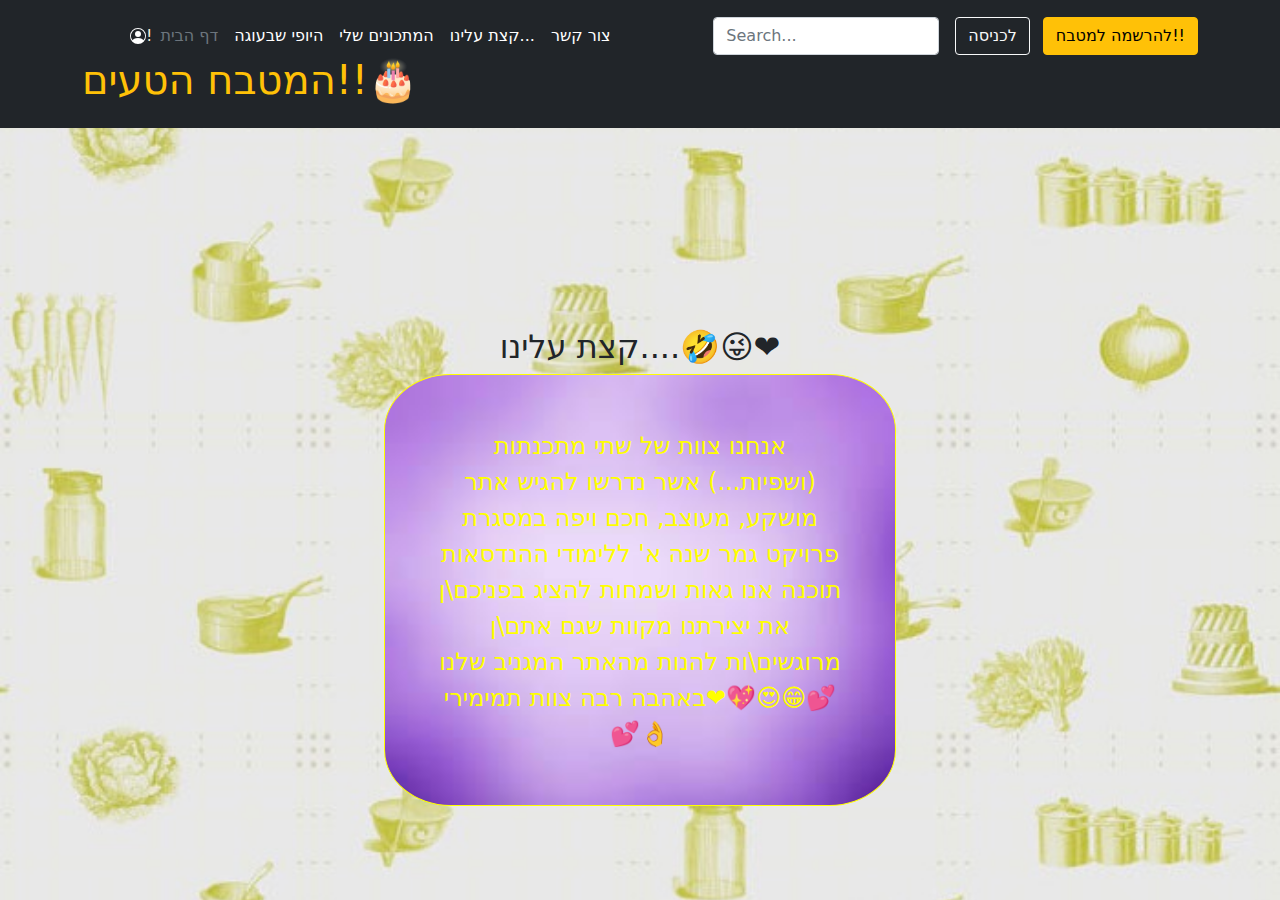
<file: about.html>
<!DOCTYPE html>
<html lang="en">
<head>
    <meta charset="UTF-8">
    <meta http-equiv="X-UA-Compatible" content="IE=edge">
    <meta name="viewport" content="width=device-width, initial-scale=1.0">
    <title>Document</title>
    <link rel="stylesheet" href="bootstrap-5.0.2-dist/css/bootstrap.css">
    <link rel="stylesheet" href="style.css">
</head>
<body>
        <header class="p-3 bg-dark text-white">
                <div class="container">
                  <div class="d-flex flex-wrap align-items-center justify-content-center justify-content-lg-start">
                    <a href="/" class="d-flex align-items-center mb-2 mb-lg-0 text-white text-decoration-none">
                      <svg class="bi me-2" width="40" height="32" role="img" aria-label="Bootstrap"><use xlink:href="#bootstrap"></use></svg>
                      <svg xmlns="http://www.w3.org/2000/svg" width="16" height="16" fill="currentColor" class="bi bi-person-circle" viewBox="0 0 16 16">
                        <path d="M11 6a3 3 0 1 1-6 0 3 3 0 0 1 6 0z"/>
                        <path fill-rule="evenodd" d="M0 8a8 8 0 1 1 16 0A8 8 0 0 1 0 8zm8-7a7 7 0 0 0-5.468 11.37C3.242 11.226 4.805 10 8 10s4.757 1.225 5.468 2.37A7 7 0 0 0 8 1z"/>
                      </svg>
                      <span id="profile">!</span>
                 
                    </a>
            
                    <ul class="nav col-12 col-lg-auto me-lg-auto mb-2 justify-content-center mb-md-0">
                      <li><a href="/index.html" class="nav-link px-2 text-secondary">דף הבית</a></li>
                     
                      <li><a href="/preety.html" class="nav-link px-2 text-white">היופי שבעוגה</a></li>
                      <li><a href="/myRecipies.html" class="nav-link px-2 text-white">המתכונים שלי</a></li>
                      <li><a href="#" class="nav-link px-2 text-white">קצת עלינו...</a></li>
                      <li><a href="/contact.html" class="nav-link px-2 text-white">צור קשר</a></li>
                    </ul>
                
                    <form class="col-12 col-lg-auto mb-3 mb-lg-0 me-lg-3">
                      <input type="search" class="form-control form-control-dark" id="searchText" placeholder="Search..." aria-label="Search">
                    </form>
                    
            
                    <div class="text-end">
                      <button type="button" class="btn btn-outline-light me-2" id="login"> לכניסה</button>
                      <button type="button" class="btn btn-warning" id="signup">להרשמה למטבח!!</button>
                    </div>
                    <br>
                  

                    <h1>המטבח הטעים!!🎂</h1>
                  </div>

                </div>
              </header>
</div>
<h2>קצת עלינו....🤣😜❤</h2>
<p>
אנחנו צוות של שתי מתכנתות (ושפיות...)
אשר נדרשו להגיש אתר מושקע, מעוצב, חכם ויפה במסגרת פרויקט גמר שנה א' ללימודי ההנדסאות תוכנה
אנו גאות ושמחות להציג בפניכם\ן את יצירתנו 
מקוות שגם אתם\ן מרוגשים\ות להנות מהאתר המגניב שלנו
באהבה רבה
צוות תמימירי❤💖😍😁💕💕👌
</p>
<style>
  header{
    height: 20%;
  }
  p{
    padding: 53px;
    background-image: url(images/רקע7.jpg);
    background-size: cover;
    width: 40%;
    margin: auto;
    border: 1px solid;
    border-radius: 13%;
    color: yellow;
    font-size: 24px;
    /* color: white; */
  }
  h2{
    margin-top: 200px;
  }
</style>
</body>
</html>
</file>
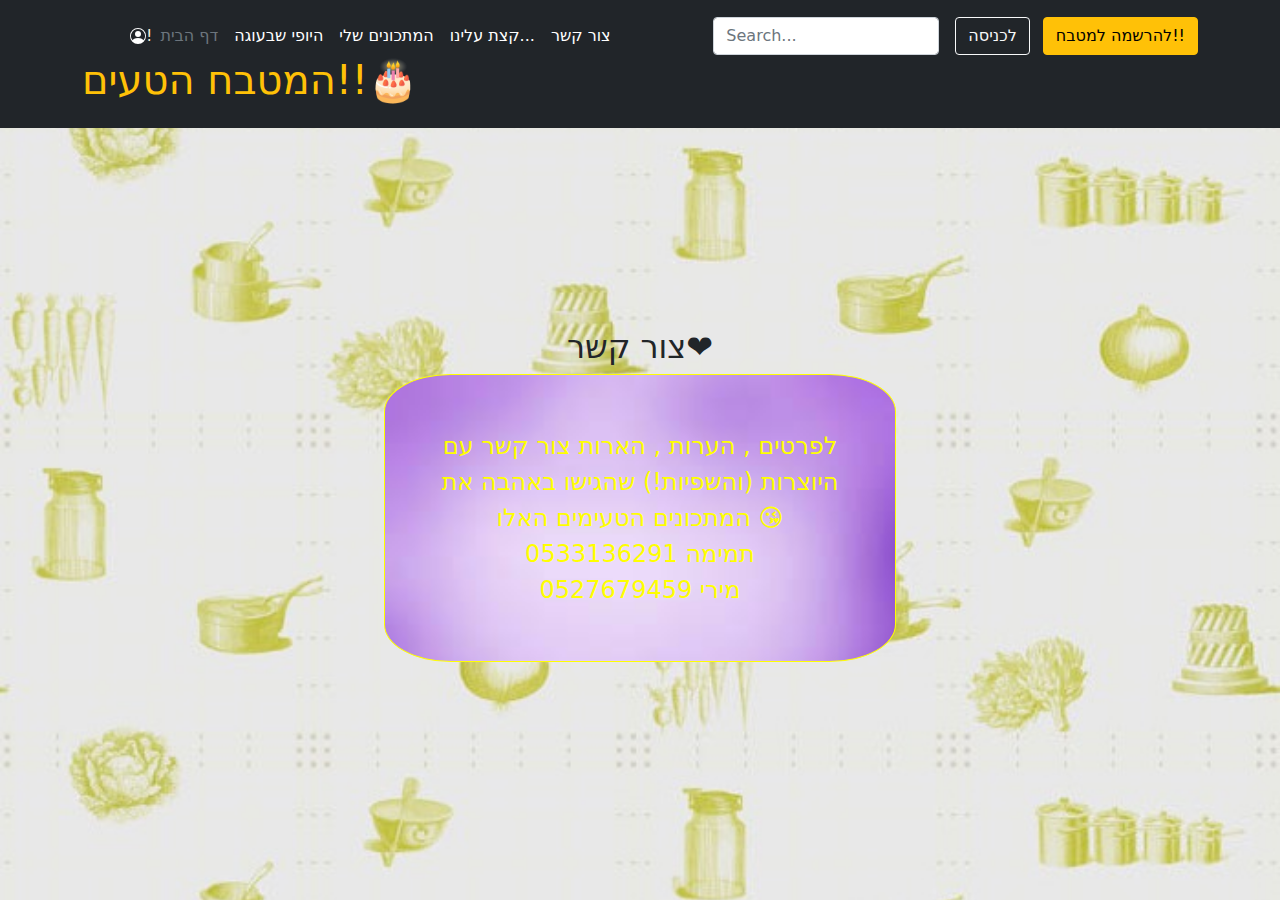
<file: contact.html>
<!DOCTYPE html>
<html lang="en">
<head>
    <meta charset="UTF-8">
    <meta http-equiv="X-UA-Compatible" content="IE=edge">
    <meta name="viewport" content="width=device-width, initial-scale=1.0">
    <title>Document</title>
    <link rel="stylesheet" href="bootstrap-5.0.2-dist/css/bootstrap.css">
    <link rel="stylesheet" href="style.css">
</head>
<body>
        <header class="p-3 bg-dark text-white">
                <div class="container">
                  <div class="d-flex flex-wrap align-items-center justify-content-center justify-content-lg-start">
                    <a href="/" class="d-flex align-items-center mb-2 mb-lg-0 text-white text-decoration-none">
                      <svg class="bi me-2" width="40" height="32" role="img" aria-label="Bootstrap"><use xlink:href="#bootstrap"></use></svg>
                      <svg xmlns="http://www.w3.org/2000/svg" width="16" height="16" fill="currentColor" class="bi bi-person-circle" viewBox="0 0 16 16">
                        <path d="M11 6a3 3 0 1 1-6 0 3 3 0 0 1 6 0z"/>
                        <path fill-rule="evenodd" d="M0 8a8 8 0 1 1 16 0A8 8 0 0 1 0 8zm8-7a7 7 0 0 0-5.468 11.37C3.242 11.226 4.805 10 8 10s4.757 1.225 5.468 2.37A7 7 0 0 0 8 1z"/>
                      </svg>
                      <span id="profile">!</span>
                 
                    </a>
            
                    <ul class="nav col-12 col-lg-auto me-lg-auto mb-2 justify-content-center mb-md-0">
                      <li><a href="/index.html" class="nav-link px-2 text-secondary">דף הבית</a></li>
                      <li><a href="/preety.html" class="nav-link px-2 text-white">היופי שבעוגה</a></li>
                      <li><a href="/myRecipies.html" class="nav-link px-2 text-white">המתכונים שלי</a></li>
                      <li><a href="/about.html" class="nav-link px-2 text-white">קצת עלינו...</a></li>
                      <li><a href="/contact.html" class="nav-link px-2 text-white">צור קשר</a></li>
                    </ul>
                
                    <form class="col-12 col-lg-auto mb-3 mb-lg-0 me-lg-3">
                      <input type="search" class="form-control form-control-dark" id="searchText" placeholder="Search..." aria-label="Search">
                    </form>
                    
            
                    <div class="text-end">
                      <button type="button" class="btn btn-outline-light me-2" id="login"> לכניסה</button>
                      <button type="button" class="btn btn-warning" id="signup">להרשמה למטבח!!</button>
                    </div>
                    <br>
                  

                    <h1>המטבח הטעים!!🎂</h1>
              </header>
</div>
<h2>צור קשר❤</h2>

<p>
    לפרטים , הערות , הארות 
    צור קשר עם היוצרות (והשפיות!) שהגישו באהבה את המתכונים הטעימים האלו
    😘<br>
    תמימה 0533136291<br>
    מירי 0527679459
    
</p>
<style>
  header{
    height: 20%;
  }
  p{
    padding: 53px;
    
    background-image: url(images/רקע7.jpg);
    background-size: cover;
    width: 40%;
    margin: auto;
    border: 1px solid;
    border-radius: 13%;
    color: yellow;
    font-size: 24px;
    /* color: white; */
  }
  h2{
    margin-top: 200px;
  }
</style>
</body>
</html>
</file>
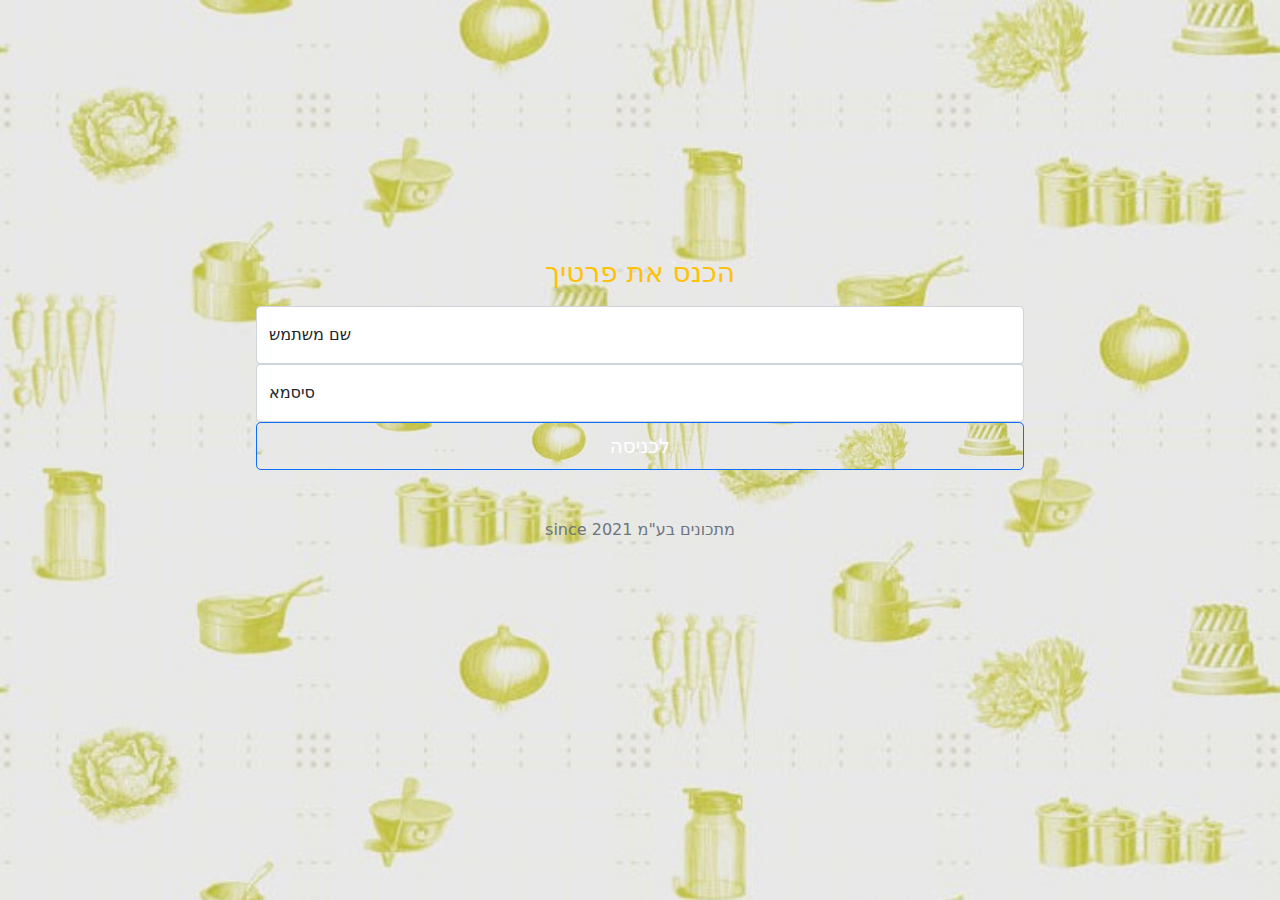
<file: login.html>
<!DOCTYPE html>
<html lang="en">
<head>
    <meta charset="UTF-8">
    <meta http-equiv="X-UA-Compatible" content="IE=edge">
    <meta name="viewport" content="width=device-width, initial-scale=1.0">
    <title>Document</title>
     <link rel="stylesheet" href="bootstrap-5.0.2-dist/css/bootstrap.css" />
     <link rel="stylesheet" href="/style.css">
</head>
<body>
    <h2></h2>
    <main class="form-signin" >
        <form id="loginform">
          <h1 class="h3 mb-3 fw-normal">הכנס את פרטיך</h1>
      
          <div class="form-floating">
            <input type="text" class="form-control" id="floatingInput" placeholder="name"   name="userName" required>
            <label for="floatingInput">שם משתמש</label>
          </div>
          <div class="form-floating">
            <input type="password" class="form-control" id="floatingPassword" placeholder="Password" required name="password" >
            <label for="floatingPassword">סיסמא</label>
          </div>
          </div>
          <button class="w-100 btn btn-lg btn-primary" id="buttonSignin" type="submit">לכניסה</button>
          <p class="mt-5 mb-3 text-muted">since 2021 מתכונים בע"מ</p>
        </form>
      </main>
    
    <!-- <div class="container">
        <form class="row g-3 needs-validation was-validated" novalidate>
            <div class="col-md-3 col-sm-6">
                <label for="userName" class="form-label">הכנס את שם המשתמש שלך</label>
                <input type="text" class="form-control" id="userName" required name="userName">
                <div class="valid-feedback">
                   שלום
                </div>
            </div>
            <div class="col-md-3 col-sm-6">
                <label for="password" class="form-label">הכנס את סיסמתך</label>
                <input type="password" class="form-control" id="password" value="" required name="password">
                <div class="valid-feedback">
 
                   
            </div>
           
            </div>
            <div class="col-12">
                <button class="btn btn-primary" type="submit">Submit form</button>
            </div>
        </form>
    </div> -->
<!-- </div> -->
<a href=""></a>
<!-- <form>
        <img class="mb-4" src="/docs/5.0/assets/brand/bootstrap-logo.svg" alt="" width="72" height="57">
        <h1 class="h3 mb-3 fw-normal">Please sign in</h1>
    
        <div class="form-floating">
          <input type="email" class="form-control" id="floatingInput" placeholder="name@example.com">
          <label for="floatingInput">Email address</label>
        </div>
        <div class="form-floating">
          <input type="password" class="form-control" id="floatingPassword" placeholder="Password">
          <label for="floatingPassword">Password</label>
        </div>
    
        <div class="checkbox mb-3">
          <label>
            <input type="checkbox" value="remember-me"> Remember me
          </label>
        </div>
        <button class="w-100 btn btn-lg btn-primary" type="submit">Sign in</button>
        <p class="mt-5 mb-3 text-muted">© 2017–2021</p>
      </form> -->
    <script src="jquery-3.2.1.js"></script>
    <script src="bootstrap-5.0.2-dist/js/bootstrap.js"></script>
    <script>
    const form = document.querySelector('#loginform');  
       const h2 =document.querySelector('h2');
       const a =document.querySelector('a');

       form.onsubmit = (e) => {
           e.preventDefault();
        //    בדיקה האם הטופס תקין
            if (form.checkValidity()) 
            {
                const formData = new FormData(form);
                const data = Object.fromEntries([...formData.entries()]);
                console.log((data));
                
                if(data.password == localStorage.getItem(data.userName))
                {
                sessionStorage.setItem("currentUser" , JSON.stringify(data)); 
                h2.innerHTML = `ברוך הבא ${data.userName}`;
                a.innerHTML = ' -להכנסת מתכון';
                a.href = '/newRecipe.html';
                }
                else 
                {
                h2.innerHTML = 'אחד מהפרטים שהקשת שגויים';
                a.innerHTML = 'האם ברצונך להרשם?';
                a.href='/signup.html';
                } 
            }
       }
    </script>
</body>
</html>
</file>
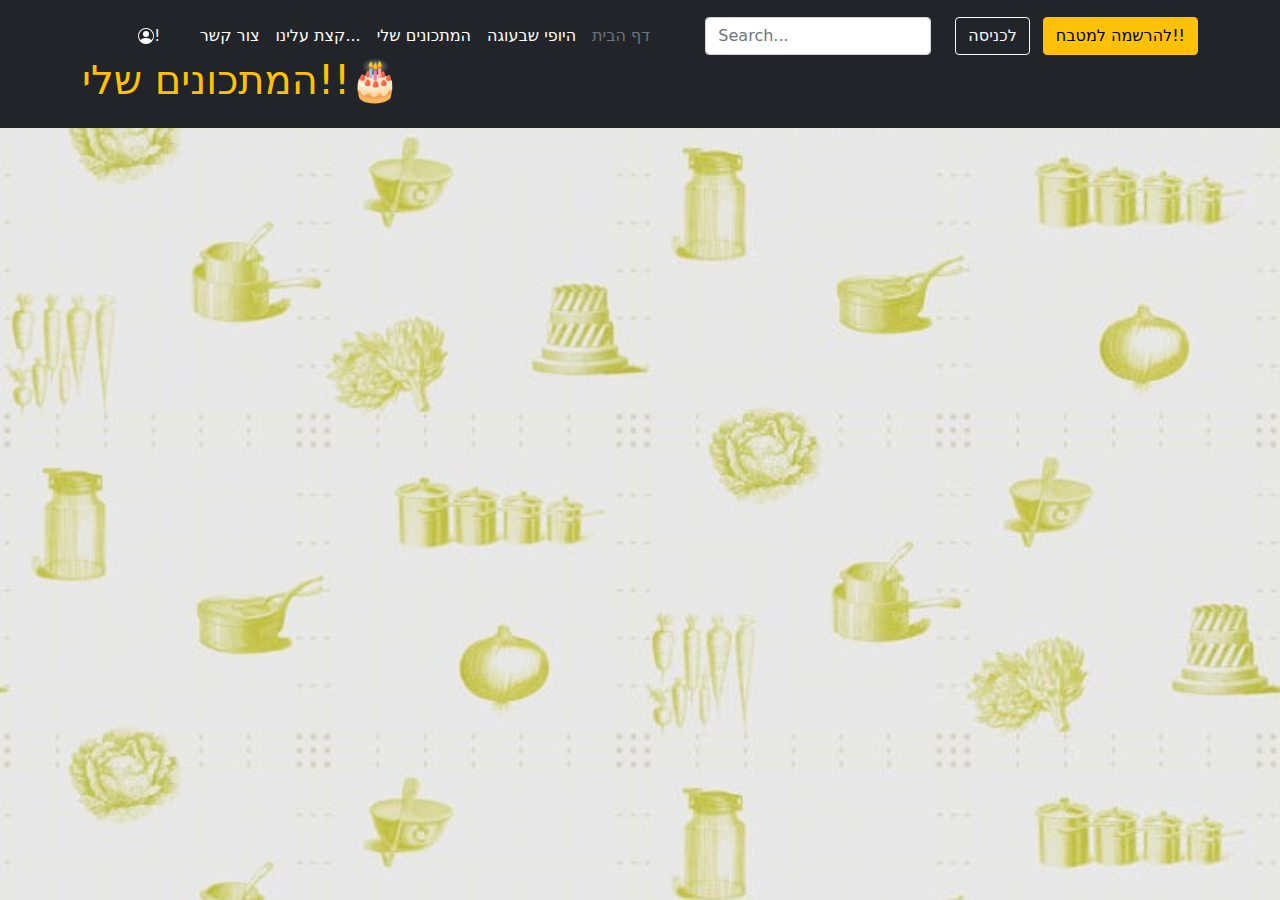
<file: myRecipies.html>
<!DOCTYPE html>
<html lang="en">
<head>
    <meta charset="UTF-8">
    <meta http-equiv="X-UA-Compatible" content="IE=edge">
    <meta name="viewport" content="width=device-width, initial-scale=1.0">
    <title>Document</title>
    <link rel="stylesheet" href="style.css">
    <link rel="stylesheet" href="bootstrap-5.0.2-dist/css/bootstrap.css">
    <link rel="stylesheet" href="bootstrap-5.0.2-dist/css/bootstrap.rtl.css">
</head>
<body>
        <header class="p-3 bg-dark text-white">
                <div class="container">
                  <div class="d-flex flex-wrap align-items-center justify-content-center justify-content-lg-start">
                    <a href="/" class="d-flex align-items-center mb-2 mb-lg-0 text-white text-decoration-none">
                      <svg class="bi me-2" width="40" height="32" role="img" aria-label="Bootstrap"><use xlink:href="#bootstrap"></use></svg>
                      <svg xmlns="http://www.w3.org/2000/svg" width="16" height="16" fill="currentColor" class="bi bi-person-circle" viewBox="0 0 16 16">
                        <path d="M11 6a3 3 0 1 1-6 0 3 3 0 0 1 6 0z"/>
                        <path fill-rule="evenodd" d="M0 8a8 8 0 1 1 16 0A8 8 0 0 1 0 8zm8-7a7 7 0 0 0-5.468 11.37C3.242 11.226 4.805 10 8 10s4.757 1.225 5.468 2.37A7 7 0 0 0 8 1z"/>
                      </svg>
                      <span id="profile">!</span>
                 
                    </a>
            
                    <ul class="nav col-12 col-lg-auto me-lg-auto mb-2 justify-content-center mb-md-0">
                        <li><a href="/contact.html" class="nav-link px-2 text-white">צור קשר</a></li>
                        <li><a href="/about.html" class="nav-link px-2 text-white">קצת עלינו...</a></li>
                        <li><a href="/myRecipies.html" class="nav-link px-2 text-white">המתכונים שלי</a></li>
                        <li><a href="/preety.html" class="nav-link px-2 text-white">היופי שבעוגה</a></li>
                        <li><a href="/index.html" class="nav-link px-2 text-secondary">דף הבית</a></li>
                        </ul>
                
                    <form class="col-12 col-lg-auto mb-3 mb-lg-0 me-lg-3">
                      <input type="search" class="form-control form-control-dark" id="searchText" placeholder="Search..." aria-label="Search">
                    </form>
                    
            
                    <div class="text-end">
                      <button type="button" class="btn btn-outline-light me-2" id="login"> לכניסה</button>
                      <button type="button" class="btn btn-warning" id="signup">להרשמה למטבח!!</button>
                    </div>
                    <br>
                    <h1>המתכונים שלי!!🎂</h1>
                    
                  </div>
                </div>
              </header>
        <h2></h2>
        <h3><span id="preptime"></span> <span id="rama"></span></h3>
        <p id="myIngrid"></p>
        <p id="ofen"></p>
<script>
    const myRecipe = JSON.parse(localStorage.getItem(`myRecipe_${JSON.parse(sessionStorage.getItem("currentUser")).userName}`));

    const h2 = document.querySelector('h2');
    const  prepering = document.querySelector('#preptime');
    const  rama = document.querySelector('#rama');
    const myIngrid = document.querySelector('#myIngrid');
    const ofen = document.querySelector('#ofen');
    h2.innerHTML= myRecipe.name;
   prepering.innerHTML = myRecipe.preparationTime;
   

</script>
</body>
</html>
</file>
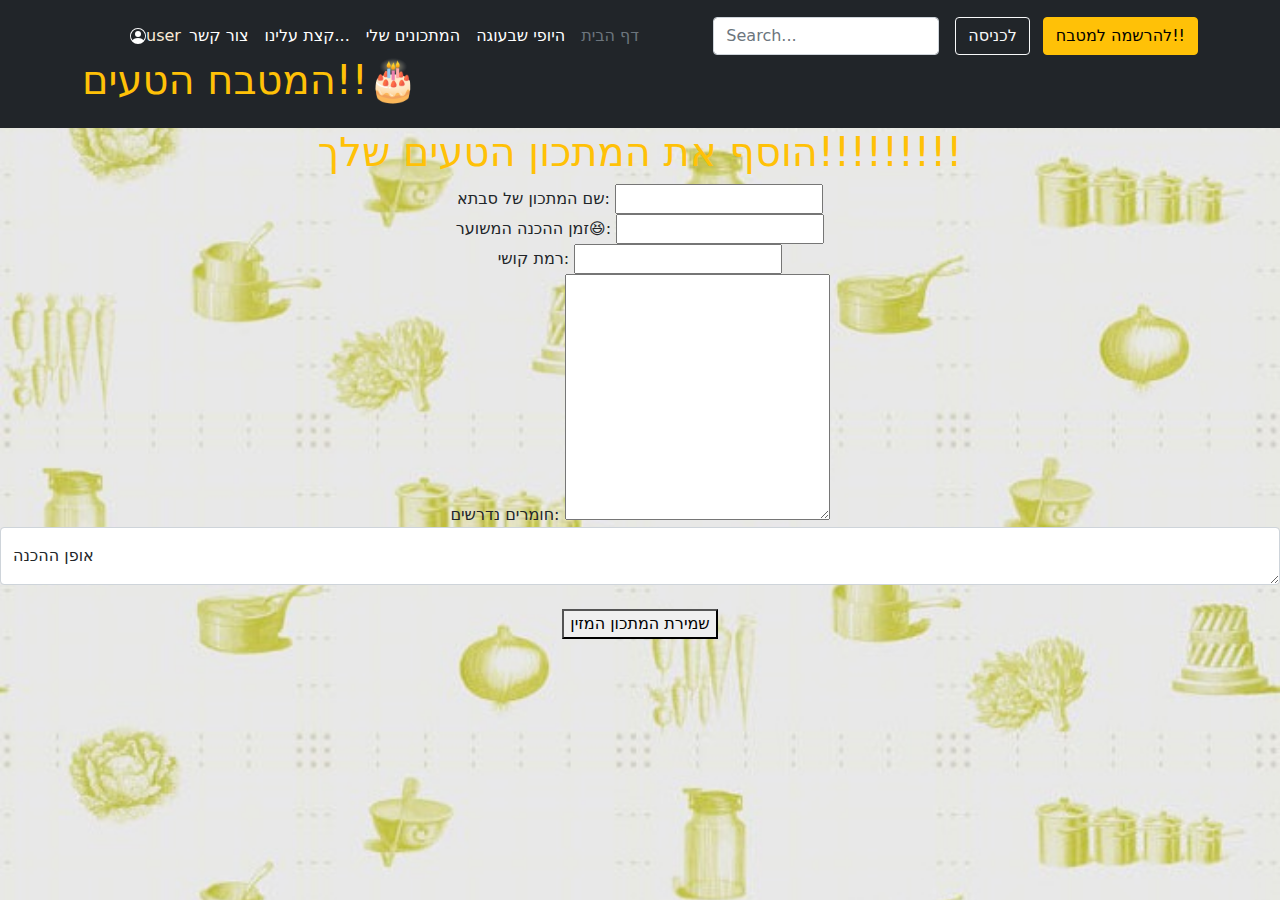
<file: newRecipe.html>
<!DOCTYPE html>
<html lang="en">
<head>
    <meta charset="UTF-8">
    <meta http-equiv="X-UA-Compatible" content="IE=edge">
    <meta name="viewport" content="width=device-width, initial-scale=1.0">
    <title>Document</title>
    <link rel="stylesheet" href="/style.css">
    <link rel="stylesheet" href="bootstrap-5.0.2-dist/css/bootstrap.css">
</head>
<body>
        <header class="p-3 bg-dark text-white">
                <div class="container">
                  <div class="d-flex flex-wrap align-items-center justify-content-center justify-content-lg-start">
                    <a href="/" class="d-flex align-items-center mb-2 mb-lg-0 text-white text-decoration-none">
                      <svg class="bi me-2" width="40" height="32" role="img" aria-label="Bootstrap"><use xlink:href="#bootstrap"></use></svg>
                      <svg xmlns="http://www.w3.org/2000/svg" width="16" height="16" fill="currentColor" class="bi bi-person-circle" viewBox="0 0 16 16">
                        <path d="M11 6a3 3 0 1 1-6 0 3 3 0 0 1 6 0z"/>
                        <path fill-rule="evenodd" d="M0 8a8 8 0 1 1 16 0A8 8 0 0 1 0 8zm8-7a7 7 0 0 0-5.468 11.37C3.242 11.226 4.805 10 8 10s4.757 1.225 5.468 2.37A7 7 0 0 0 8 1z"/>
                      </svg>
                      <span id="profile">!</span>
                 
                    </a>

                    <ul class="nav col-12 col-lg-auto me-lg-auto mb-2 justify-content-center mb-md-0">
                    <li><a href="/contact.html" class="nav-link px-2 text-white">צור קשר</a></li>
                    <li><a href="/about.html" class="nav-link px-2 text-white">קצת עלינו...</a></li>
                    <li><a href="/myRecipies.html" class="nav-link px-2 text-white">המתכונים שלי</a></li>
                    <li><a href="/preety.html" class="nav-link px-2 text-white">היופי שבעוגה</a></li>
                    <li><a href="/index.html" class="nav-link px-2 text-secondary">דף הבית</a></li>
                    </ul>
                
                    <form class="col-12 col-lg-auto mb-3 mb-lg-0 me-lg-3">
                      <input type="search" class="form-control form-control-dark" id="searchText" placeholder="Search..." aria-label="Search">
                    </form>
                    
            
                    <div class="text-end">
                      <button type="button" class="btn btn-outline-light me-2" id="login"> לכניסה</button>
                      <button type="button" class="btn btn-warning" id="signup">להרשמה למטבח!!</button>
                    </div>
                    <br>
                    <h1>המטבח הטעים!!🎂</h1>
                  </div>
                </div>
              </header>
    <h1>הוסף את המתכון הטעים שלך!!!!!!!!!</h1>
    <form >
        <label for="name">  שם המתכון של סבתא:</label> <input type="text" name="name" required>  <br>
        <label for="preparationTime">  זמן ההכנה המשוער😆:</label> <input type="text" name="preparationTime" required>  <br>
        <label for="level">  רמת קושי: </label> <input type="text" name="level" required>  <br>
        <label for="ingredients">  חומרים נדרשים:</label> <textarea name="ingredients" id="" cols="30" rows="10" required></textarea> <br>
        <div class="form-floating">
                <textarea class="form-control" placeholder="Leave a comment here" id="floatingTextarea" required></textarea>
                <label for="floatingTextarea">אופן ההכנה</label>
              </div><br>
        <button type="submit">שמירת המתכון המזין</button>
    </form>
    <script src="jquery-3.2.1.js"></script>
    <script src="bootstrap-5.0.2-dist/js/bootstrap.js"></script>
   
    <script>
       const form = document.querySelector('form');
       form.onsubmit = (e) => {
           e.preventDefault();
        //    בדיקה האם הטופס תקין
            if (form.checkValidity()) {
                const formData = new FormData(form);
                const data = Object.fromEntries([...formData.entries()]);
                localStorage.setItem(`myRecipe_${JSON.parse(sessionStorage.getItem("currentUser")).userName}`, JSON.stringify(data));
                location.href = '/';
            }
       }

const profile = document.querySelector('#profile');
const currentUserJson = sessionStorage.getItem('currentUser');
//משתמש ברירת מחדל כאשר אין משתמש נוכחי רשום במערכת
const defaultUser = 
{
userName : "user",
password : ""
}

// המרה של המחרוזת לאובייקט
const currentUser = JSON.parse(currentUserJson) || defaultUser;

profile.innerHTML = currentUser.userName || " ";

    </script>
 
</body>
</html>
</file>
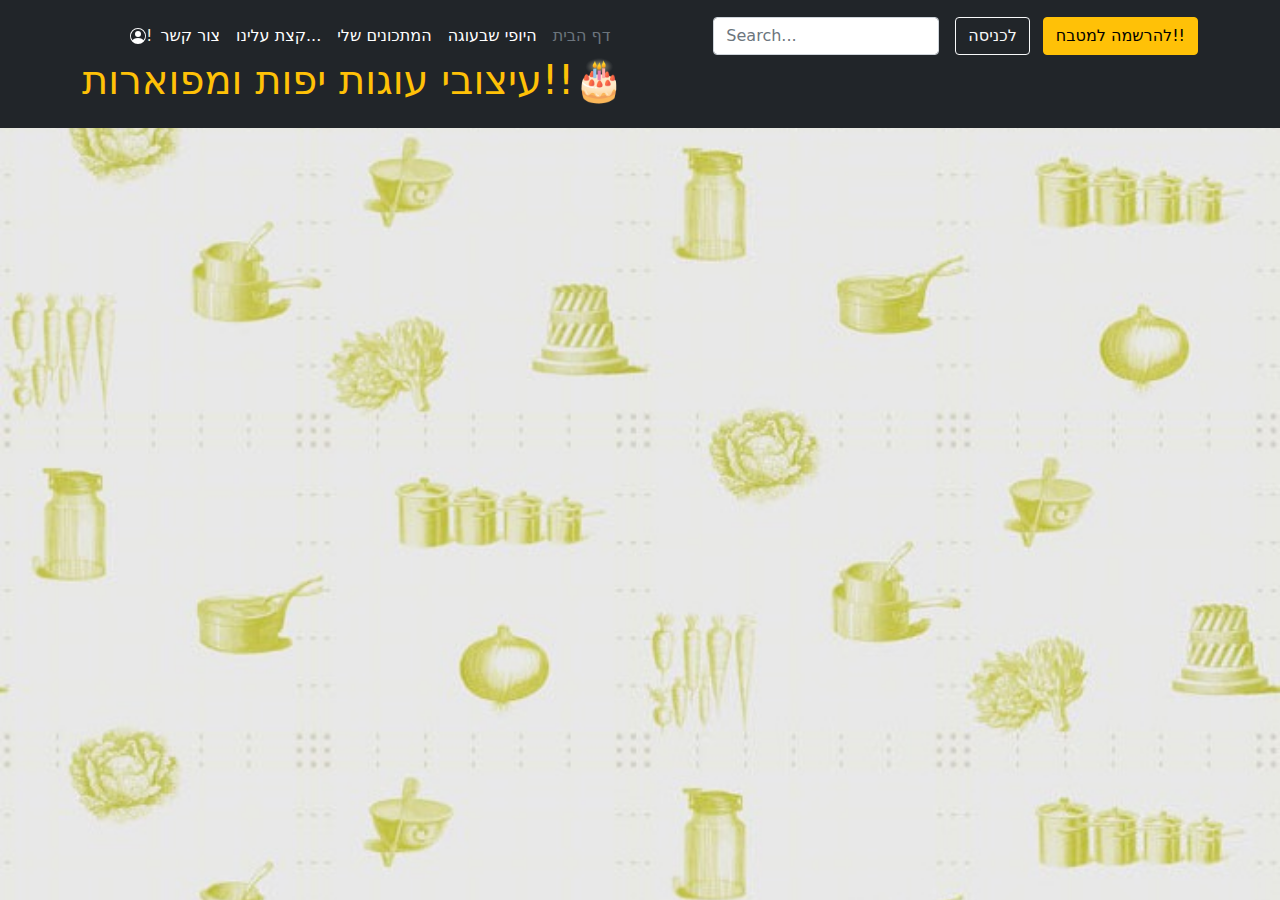
<file: preety.html>
<!DOCTYPE html>
<html lang="en">
<head>
    <meta charset="UTF-8">
    <meta http-equiv="X-UA-Compatible" content="IE=edge">
    <meta name="viewport" content="width=device-width, initial-scale=1.0">
    <title>Document</title>
    <link rel="stylesheet" href="bootstrap-5.0.2-dist/css/bootstrap.css">
    <link rel="stylesheet" href="style.css">
</head>
<body>
        <header class="p-3 bg-dark text-white">
                <div class="container">
                  <div class="d-flex flex-wrap align-items-center justify-content-center justify-content-lg-start">
                    <a href="/" class="d-flex align-items-center mb-2 mb-lg-0 text-white text-decoration-none">
                      <svg class="bi me-2" width="40" height="32" role="img" aria-label="Bootstrap"><use xlink:href="#bootstrap"></use></svg>
                      <svg xmlns="http://www.w3.org/2000/svg" width="16" height="16" fill="currentColor" class="bi bi-person-circle" viewBox="0 0 16 16">
                        <path d="M11 6a3 3 0 1 1-6 0 3 3 0 0 1 6 0z"/>
                        <path fill-rule="evenodd" d="M0 8a8 8 0 1 1 16 0A8 8 0 0 1 0 8zm8-7a7 7 0 0 0-5.468 11.37C3.242 11.226 4.805 10 8 10s4.757 1.225 5.468 2.37A7 7 0 0 0 8 1z"/>
                      </svg>
                      <span id="profile">!</span>
                 
                    </a>
            
                    <ul class="nav col-12 col-lg-auto me-lg-auto mb-2 justify-content-center mb-md-0">
                        <li><a href="/contact.html" class="nav-link px-2 text-white">צור קשר</a></li>
                        <li><a href="/about.html" class="nav-link px-2 text-white">קצת עלינו...</a></li>
                        <li><a href="/myRecipies.html" class="nav-link px-2 text-white">המתכונים שלי</a></li>
                        <li><a href="/preety.html" class="nav-link px-2 text-white">היופי שבעוגה</a></li>
                        <li><a href="/index.html" class="nav-link px-2 text-secondary">דף הבית</a></li>
                        </ul>
                    <form class="col-12 col-lg-auto mb-3 mb-lg-0 me-lg-3">
                      <input type="search" class="form-control form-control-dark" id="searchText" placeholder="Search..." aria-label="Search">
                    </form>
                    
            
                    <div class="text-end">
                      <button type="button" class="btn btn-outline-light me-2" id="login"> לכניסה</button>
                      <button type="button" class="btn btn-warning" id="signup">להרשמה למטבח!!</button>
                    </div>
                    <br>
                    <h1>עיצובי עוגות יפות ומפוארות!!🎂</h1>
                    
                  </div>
                </div>
              </header>
</div>
</body>
</html>
</file>
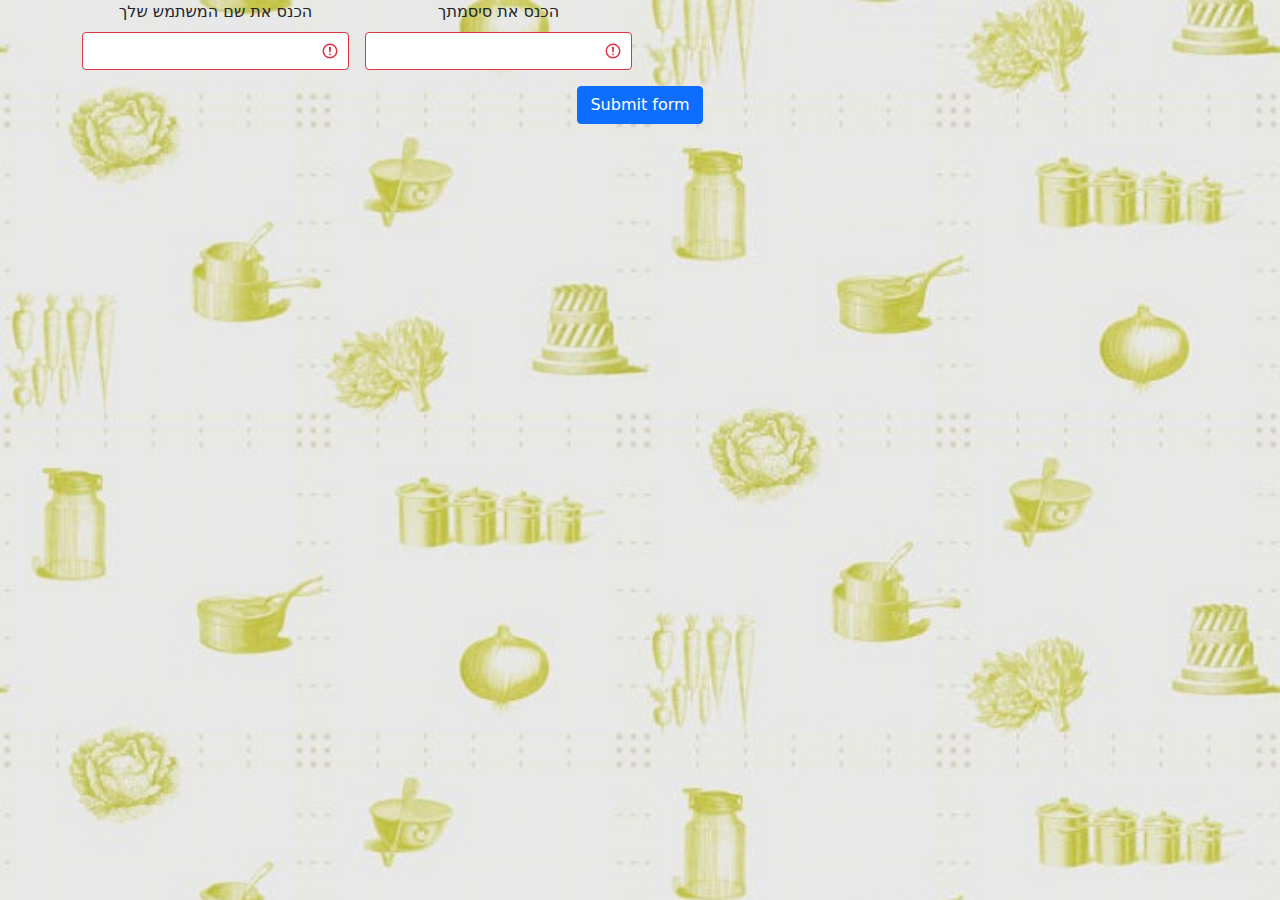
<file: signup.html>
<!DOCTYPE html>
<html lang="en">
<head>
    <meta charset="UTF-8">
    <meta name="viewport" content="width=device-width, initial-scale=1.0">
    <meta http-equiv="X-UA-Compatible" content="ie=edge">
    <title>Document</title>
    <link rel="stylesheet" href="bootstrap-5.0.2-dist/css/bootstrap.css" />
    <link rel="stylesheet" href="/style.css">

    
</head>
<body>
        <div class="container">
                <form class="row g-3 needs-validation was-validated" novalidate>
                    <div class="col-md-3 col-sm-6">
                        <label for="userName" class="form-label">הכנס את שם המשתמש שלך</label>
                        <input type="text" class="form-control" id="userName" required name="userName">
                        <div class="valid-feedback">
                           שלום
                        </div>
                    </div>
                    <div class="col-md-3 col-sm-6">
                        <label for="password" class="form-label">הכנס את סיסמתך</label>
                        <input type="password" class="form-control" id="password" value="" required name="password">
                        <div class="valid-feedback">

                    </div>

                    </div>
                    <div class="col-12">
                        <button class="btn btn-primary" type="submit">Submit form</button>
                    </div>
                </form>
            </div>
        </div>
        <script src="jquery-3.2.1.js"></script>
        <script src="bootstrap-5.0.2-dist/js/bootstrap.js"></script>
        <script>
        const form = document.querySelector('form');  
           const h2 =document.querySelector('h2');
           const a =document.querySelector('a');
           form.onsubmit = (e) => {
               e.preventDefault();
               const formData = new FormData(form);
               const data = Object.fromEntries([...formData.entries()]);
               if (form.checkValidity()) 
            {
                localStorage.setItem(data.userName,data.password);
                sessionStorage.setItem("currentUser",JSON.stringify(data));
                location.href = '/';
            } 
        }
        </script>
</body>
</html>
</file>
<file: style.css>
.recipeContainer
{
height: 10%;
width: 33%;
/* background-color: rgb(243, 173, 21);
border: black, solid, 1px;
color: rgb(12, 10, 19); */
justify-content: center;
display: flex;
justify-content: center;
-webkit-box-align: stretch;
align-items: stretch;
flex-wrap: wrap;
margin-top: 30px;
margin-left: -25px;
padding: 20px;
}
#allRecipies
{
    height: 80%;
    margin: 0%;
    display: flex;
    justify-content: center;
    -webkit-box-align: stretch;
    -ms-flex-align: stretch;
    align-items: stretch;
    -ms-flex-wrap: wrap;
    flex-wrap: wrap;
    width: calc(100% + 25px);
    margin-top: 30px;
    margin-left: -25px;
    
    /* display: flex; */
}
.ingridient
{
    color: #ffc107;
    
}
#newUser
{
    display: none;
}
#newUser :target
{
    display: initial;
}
h1
{
    color: #ffc107;
    text-align: center;
    /* margin: 400px; */
}

#profile
{
    color: antiquewhite;
}
body{
    text-align: center;
    background-image: url(images/מטבח.jpg);
    background-size: cover;
}
.popingContainer{
    position: absolute;
    width: 800px;
    height: 300px;
    z-index: 3;
    border: #d6d6a2 solid 8px;
    border-top: 0;
    display: flex;
    background-color: purple;
    right: 20%;
}
.opacity{
    position: absolute;
    width: 100%;
    height: calc(100% + 259px);
    opacity: 0.7;
    top: 0;
    background-color: #85868b;
    
}
.poping{
    z-index: 10;
    background-color: #ffffff;
    border: #ffc107 solid 2px;
    background-image: url(images/רקע5.jpg);
    opacity: 1;
    width: 30%;
    display: flex;
    flex-direction: column;
    align-items: center;
    position: absolute;
    top: 40vh;
    right: 40vw;
    height: 17%;
}

.poping h3{
    color: #ffc107;
}
.buttonPop{
    align-self: end;
    margin-right: 7px;
    font-size: 24px;
    background-color: transparent;
    border: transparent;
    color: #ffc107;
}
.link{
    color: #ffc107;
    text-decoration: none;
    
}
main{
    margin: auto;
    margin-top: 20%;
    margin-right: 20%;
    margin-left: 20%;
}
#buttonSignin{
    text-align: center;
    background-image: url(images/מטבח.jpg);
    background-size: cover;
}
</file>
